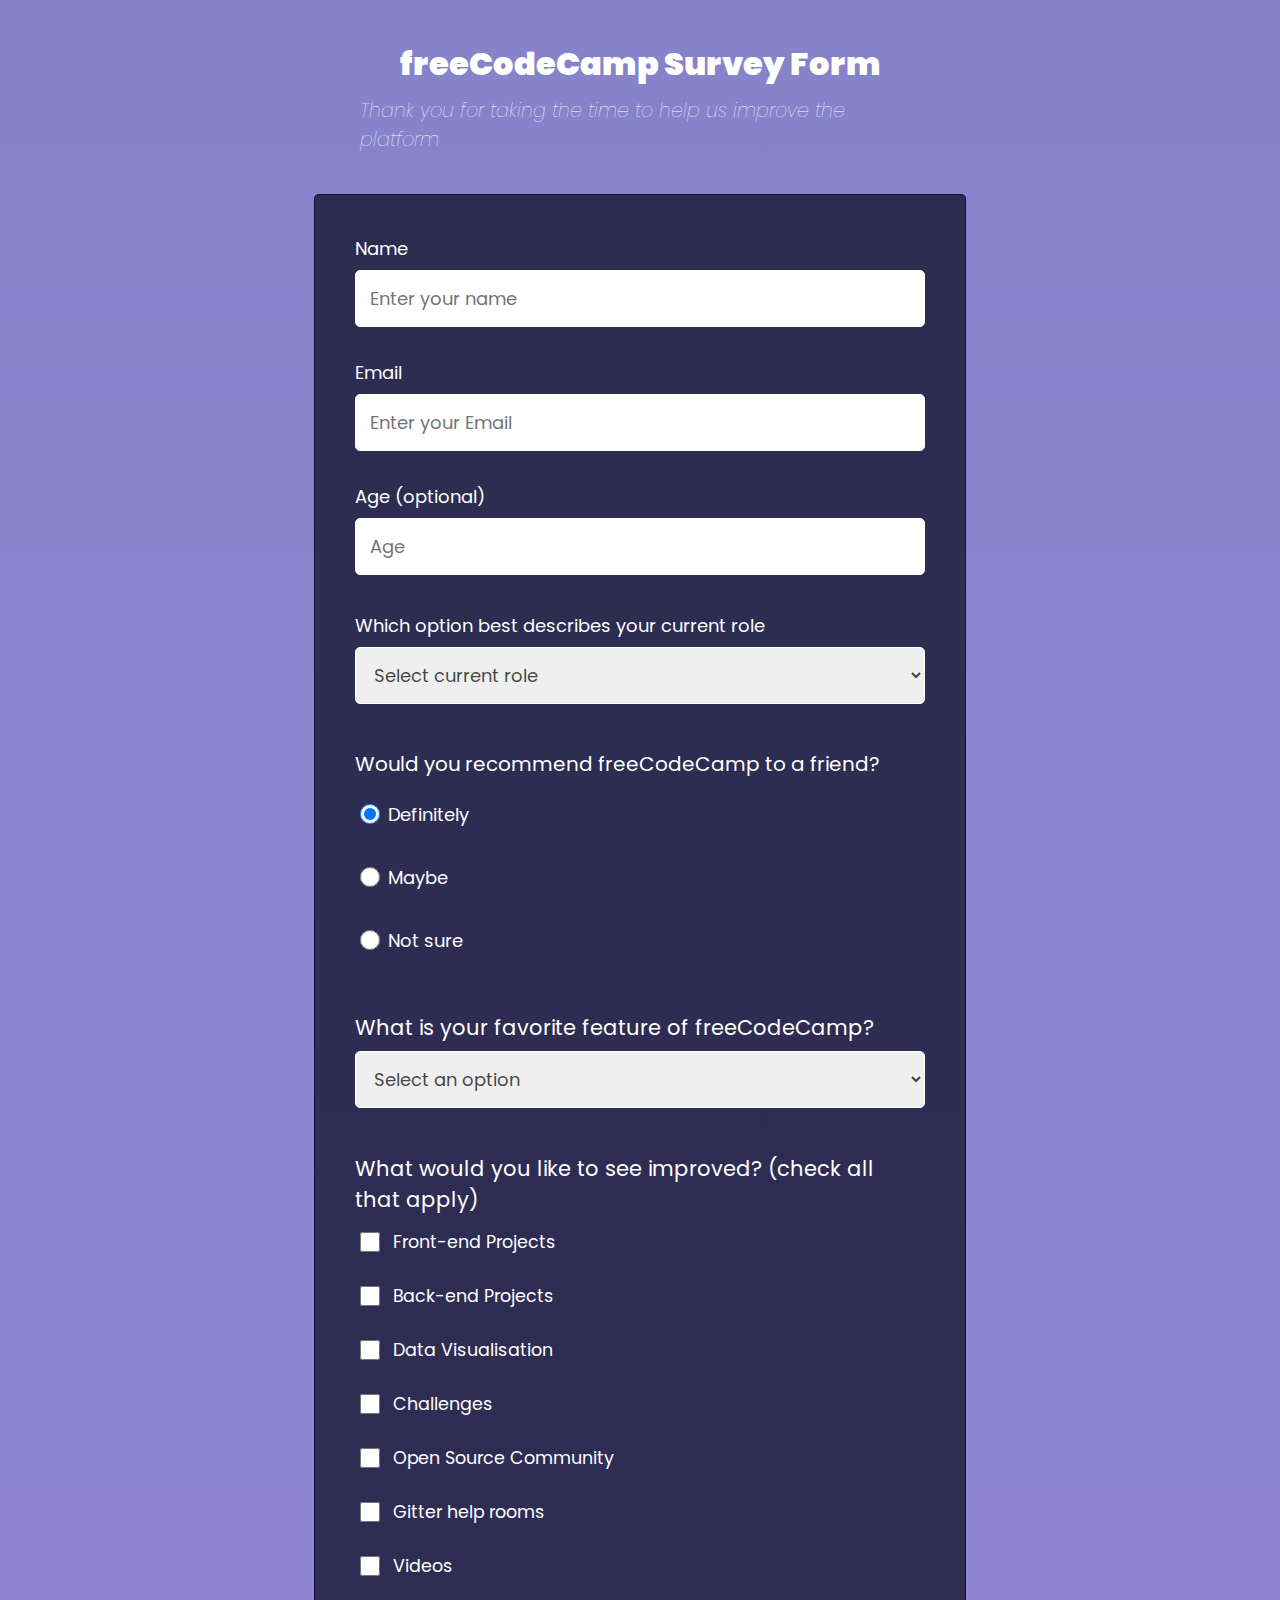
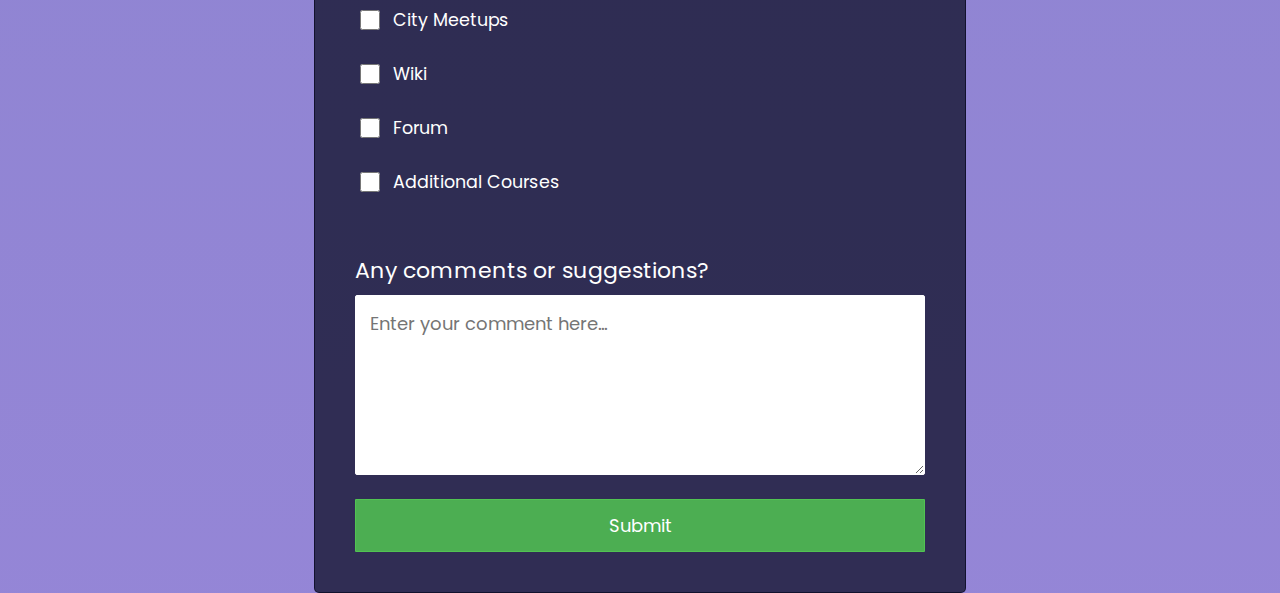
<file: index.html>
<!DOCTYPE html>
<html lang="en">
  <head>
  <meta charset="UTF-8">
  <meta name="viewport" content="width=device-width, initial-scale=1.0">
  <title>The Survey Form</title>
  <link rel="stylesheet" href="./assets/styles/styles-now.css">
  <link href="https://fonts.googleapis.com/css2?family=Poppins&family=Roboto:ital,wght@1,900&display=swap" rel="stylesheet">
  </head>
  <body>
    <div class="container">
      <div class="hedda">
        <div class="titl">
          <h1 id="title"><b>freeCodeCamp Survey Form</b></h1>
        </div>
        <div class="p-tag">
          <p id="description"><em>Thank you for taking the time to help us improve the platform</em></p>
        </div>
      </div>
      <div class="form-holder">
        <form action="" class="form-doc">

          <div class="form-container">

            <div class="sec1">

              <div class="inputs">
                <div class="inputt">
                  <p>Name</p>
                  <label for="Name"><input type="text" name="Name" id="name" placeholder="Enter your name" required></label> 
                </div>
  
                <div class="inputt">
                  <p>Email</p>
                  <label for="Email"><input type="email" name="Email" id="email" placeholder="Enter your Email" required></label>
                </div>
  
                <div class="inputt">
                  <p>Age (optional)</p>
                  <label for="Age"><input type="number" name="Age" id="age" min="12" max="120" placeholder="Age" required></label>
                </div>
              </div>

              <div class="drop">
                <p>Which option best describes your current role</p>

                <select class="drop-down" placeholder="text">
                  <option>Select current role</option>
                  <option>Student</option>
                  <option>Full Time Job</option>
                  <option>Full Time Learner</option>
                  <option>Prefer not to say</option>
                  <option>Other</option>
                </select>
              </div>

            </div>

            <div class="sec2">
              <p>Would you recommend freeCodeCamp to a friend?</p>

              <div class="rad">
                <label for="Definitely"><input type="radio" name="Definitely" id="definitely" checked></label>
                <p>Definitely</p>
              </div>

              <div class="rad">
                <label for="Maybe"><input type="radio" name="Maybe" id="maybe"></label>
                <p>Maybe</p>
              </div>

              <div class="rad">
                <label for="Not Sure"><input type="radio" name="not-sure"></label>
                <p>Not sure</p>
              </div>

            </div>

            <div class="drop">
              <p>What is your favorite feature of freeCodeCamp?</p>

              <select class="drop-down" placeholder="text">Select an option
                <option>Select an option</option>
                <option>Challenges</option>
                <option>Projects</option>
                <option>Community</option>
                <option>Open Source</option>
              </select>
            </div>

            <div class="sec4">
              <p>What would you like to see improved? (check all that apply)</p>

              <div class="list">
                <input id="front-end-projects" type="checkbox">
                <p>Front-end Projects</p>
              </div>

              <div class="list">
                <input id="back-end-projects" type="checkbox">
                <p>Back-end Projects</p>
              </div>

              <div class="list">
                <input id="data-visualisation" type="checkbox">
                <p>Data Visualisation</p>
              </div>

              <div class="list">
                <input id="challenges" type="checkbox">
                <p>Challenges</p>
              </div>

              <div class="list">
                <input id="open-source-community" type="checkbox">
                <p>Open Source Community</p>
              </div>

              <div class="list">
                <input id="gitter-help-rooms" type="checkbox">
                <p>Gitter help rooms</p>
              </div>

              <div class="list">
                <input id="videos" type="checkbox">
                <p>Videos</p>
              </div>

              <div class="list">
                <input id="city-meetups" type="checkbox">
                <p>City Meetups</p>
              </div>

              <div class="list">
                <input id="wiki" type="checkbox">
                <p>Wiki</p>
              </div>

              <div class="list">
                <input id="forum" type="checkbox">
                <p>Forum</p>
              </div>

              <div class="list">
                <input id="additional-courses" type="checkbox">
                <p>Additional Courses</p>
              </div> 

            </div>

            <div class="sec5">

              <div class="comment">
                <p>Any comments or suggestions?</p>
                <textarea class="textarea" placeholder="Enter your comment here..."></textarea>
              </div>

              <div class="btn">
                <button id="submit" class="butt">Submit</button>
              </div>

            </div>
          </div>
        </form>
      </div>
    </div>
  </body>
</html>
</file>
<file: assets/styles/styles-now.css>
* {
  box-sizing: border-box;
  padding: 0;
  margin: 0;
  font-family: Poppins, sans-serif;
}

body {
  margin: 0 auto;
  background-image: linear-gradient(#534eb4b3, #6752c5b3), url("https://cdn.freecodecamp.org/testable-projects-fcc/images/survey-form-background.jpeg");
  background-size: cover;
  background-position: top;
}

.container {
  display: flex;
  align-items: center;
  justify-content: center;
  flex-direction: column;
  font-family: Poppins, sans-serif;
  width: 50vw;
  margin: 0 auto;
}

.hedda {
  display: flex;
  align-items: center;
  justify-content: center;
  flex-direction: column;
  color: #fff;
  font-weight: 100;
  width: 50vw;
  margin: 0 auto;
  gap: 0.5rem;
  padding: 40px;
}

.titl {
  display: flex;
  align-items: center;
  justify-content: center;
  flex-direction: column;
  font-size: 16px;
  min-inline-size: 12px;
  width: 100%;
}

.p-tag p {
  display: flex;
  align-items: center;
  justify-content: center;
  flex-direction: column;
  font-size: 19px;
  min-inline-size: 14px;
}

.form-doc {
  display: flex;
  align-items: center;
  justify-content: center;
  flex-direction: column;
  min-width: 50vw;
  margin: 0 auto;
  background-color: #05071cb3;
  color: #fff;
  padding: 40px;
  border: 1px solid #05071cb3;
  border-radius: 5px;
}

.form-container {
  display: flex;
  align-items: flex-start;
  justify-content: left;
  flex-direction: column;
  gap: 2.8rem;
}

.sec1 {
  display: flex;
  align-items: left;
  justify-content: center;
  flex-direction: column;
  width: 100%;
  gap: 2.3rem;
  margin: 0 auto;
}

.sec1 p {
  font-size: 18px;
}

.inputs {
  display: flex;
  align-items: left;
  justify-content: center;
  flex-direction: column;
  width: 100%;
  gap: 2rem;
}

.inputt {
  display: flex;
  align-items: flex-start;
  justify-content: left;
  flex-direction: column;
  gap: 0.5rem;
}

.inputt input {
  width: 44.5vw;
  padding: 14px;
  font-size: 18px;
  border: 1px solid #fff;
  border-radius: 5px;
}

.drop {
  display: flex;
  align-items: flex-start;
  justify-content: left;
  flex-direction: column;
  gap: 0.5rem;
  width: 100%;
  font-size: 21px;
}

.drop-down {
  width: 44.5vw;
  padding: 14px;
  font-size: 18px;
  border: 1px solid #fff;
  border-radius: 5px;
  color: #000000ba;
}

.sec2 {
  display: flex;
  align-items: left;
  justify-content: center;
  flex-direction: column;
  width: 100%;
  gap: 0.5rem;
  margin: 0 auto;
  font-size: 20px;
}

.rad {
  display: flex;
  align-items: center;
  justify-content: left;
  gap: 0.5rem;
  width: 44.5vw;
  padding: 14px 5px;
  font-size: 18px;
}

.rad input {
  display: flex;
  align-items: left;
  justify-content: left;
  width: 20px;
  height: 20px;
}

.sec4 {
  display: flex;
  align-items: left;
  justify-content: center;
  flex-direction: column;
  width: 100%;
  margin: 0 auto;
  font-size: 20px;
}

.sec4 p {
  font-size: 21px;
}

.list {
  display: flex;
  align-items: left;
  justify-content: left;
  flex-direction: row;
  gap: 0.8rem;
  width: 44.5vw;
  padding: 14px 5px;
}

.list input {
  width: 20px;
}

.list p {
  font-size: 17.5px;
}

.sec5 {
  display: flex;
  align-items: flex-start;
  justify-content: center;
  flex-direction: column;
  width: 100%;
  gap: 1.5rem;
}

.sec5 p {
  font-size: 22px;
}

.comment {
  display: flex;
  align-items: flex-start;
  justify-content: center;
  flex-direction: column;
  width: 100%;
  gap: 0.5rem;
  margin: 0 auto;
}

.textarea {
  max-width: 44.5vw;
  min-width: 44.5vw;
  min-height: 20vh;
  max-height: 80vh;
  padding: 14px;
  font-size: 18px;
  border: 1px solid #fff;
  border-radius: 2px;
}

.btn {
  display: flex;
  align-items: flex-start;
  justify-content: left;
  flex-direction: column;
  gap: 0.5rem;
}

.butt {
  width: 44.5vw;
  padding: 12px;
  font-size: 18px;
  color: #fff;
  background-color: #52c752d6;
  border: 1px solid #52c752d6;
  border-radius: 1px;
}
</file>
